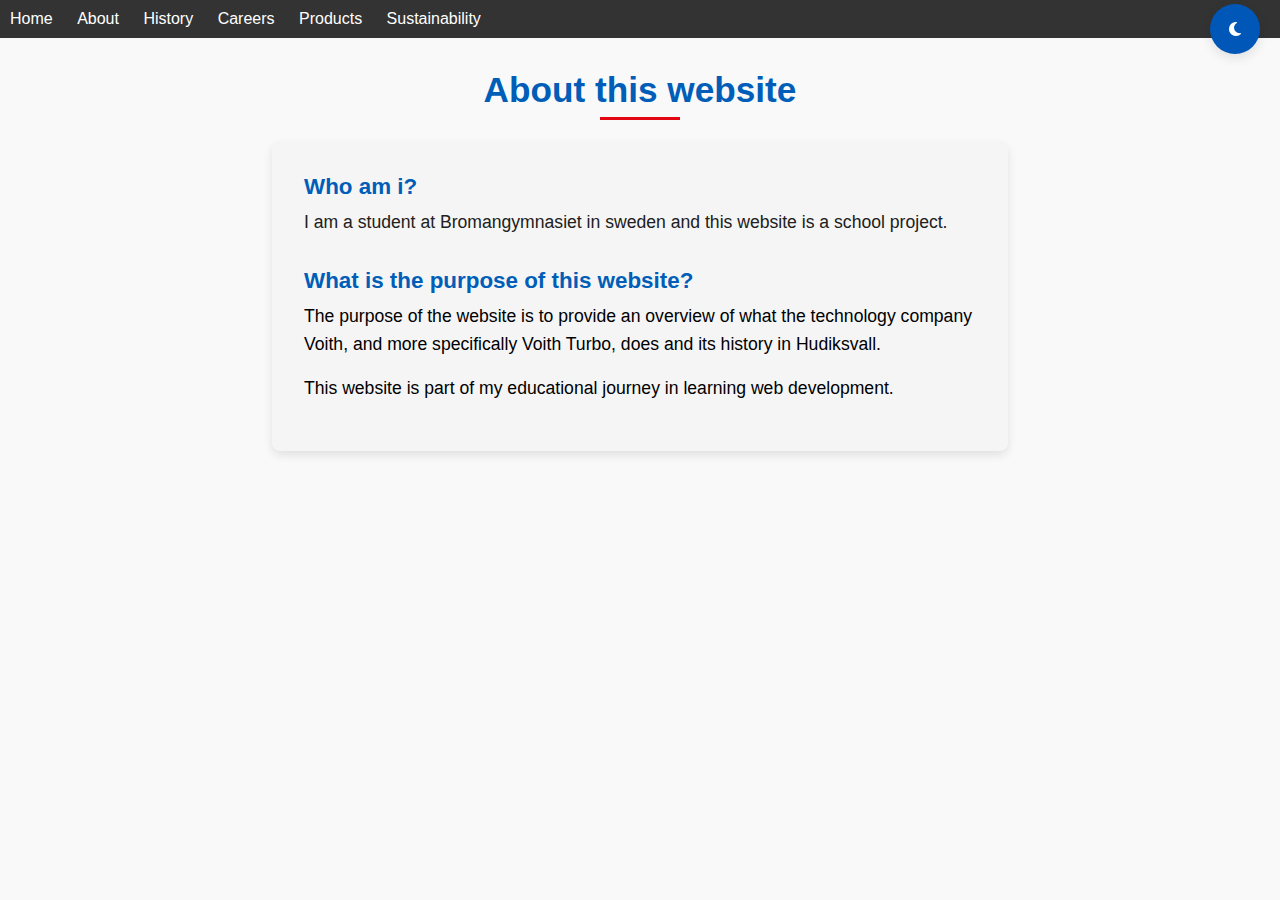
<file: about.html>
<!DOCTYPE html>
<html lang="en">

<head>
    <link rel="stylesheet" href="style/style.css">
    <link rel="stylesheet" href="https://cdnjs.cloudflare.com/ajax/libs/font-awesome/6.4.0/css/all.min.css">
    <meta charset="UTF-8">
    <meta name="viewport" content="width=device-width, initial-scale=1.0">
    <title>Voith</title>
</head>

<body>
    <script src="./js/script.js"></script>
    <button id="dark-mode-toggle">
        <i class="fas fa-moon"></i>
    </button>
    <header class="about-header">
        <nav>
            <ul>
                <li><a href="index.html">Home</a></li>
                <li><a href="about.html">About</a></li>
                <li><a href="history.html">History</a></li>
                <li><a href="careers.html">Careers</a></li>
                <li><a href="products.html">Products</a></li>
                <li><a href="sustainability.html">Sustainability</a></li>
            </ul>
        </nav>
    </header>

    <div class="about-container">
        <h1 class="about-title">About this website</h1>

        <div class="about-content">
            <p class="about-text">Who am i?</p>
            <p class="about-text2">I am a student at Bromangymnasiet in sweden and this website is a school project.</p>

            <p class="about-text3">What is the purpose of this website?</p>
            <p class="about-text4">The purpose of the website is to provide an overview of what the technology company
                Voith,
                and more specifically Voith Turbo, does and its history in Hudiksvall.</p>
            <p class="about-text5">This website is part of my educational journey in learning web development.</p>
        </div>
    </div>
</body>

</html>
</file>
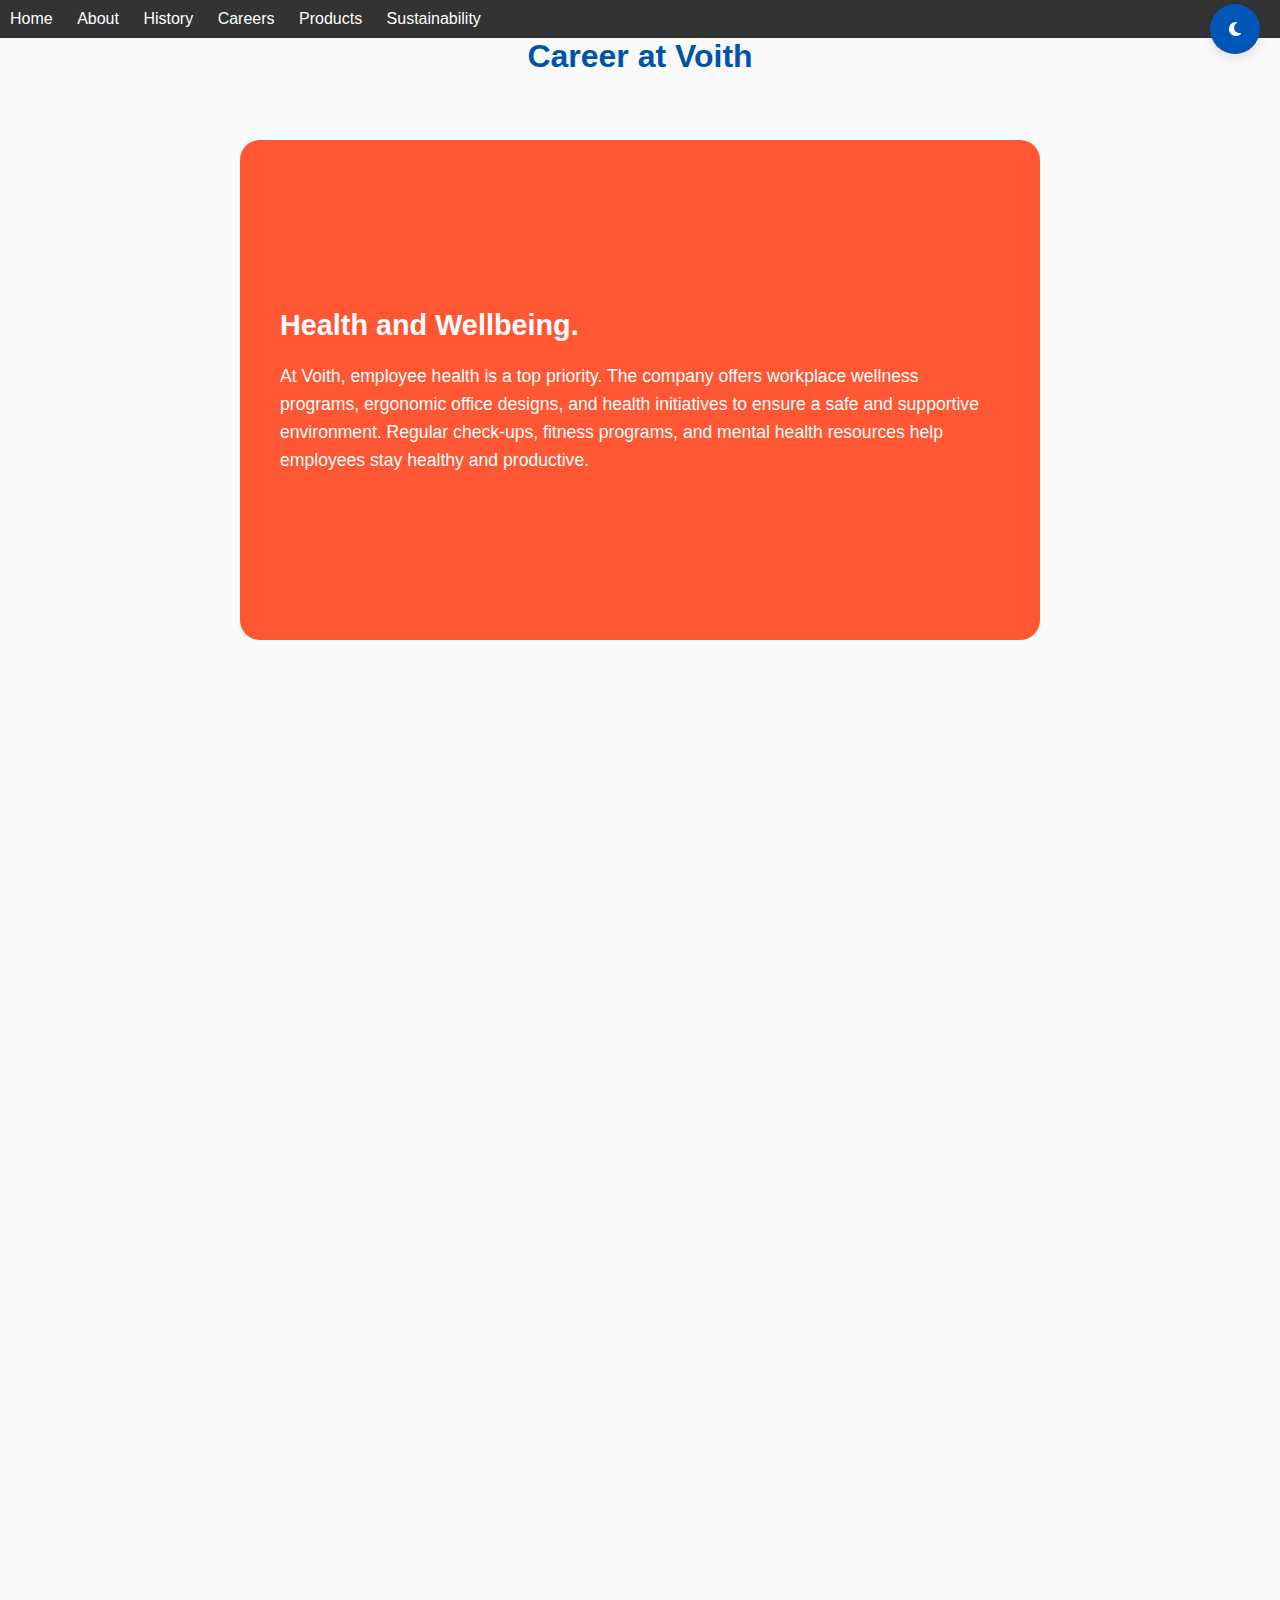
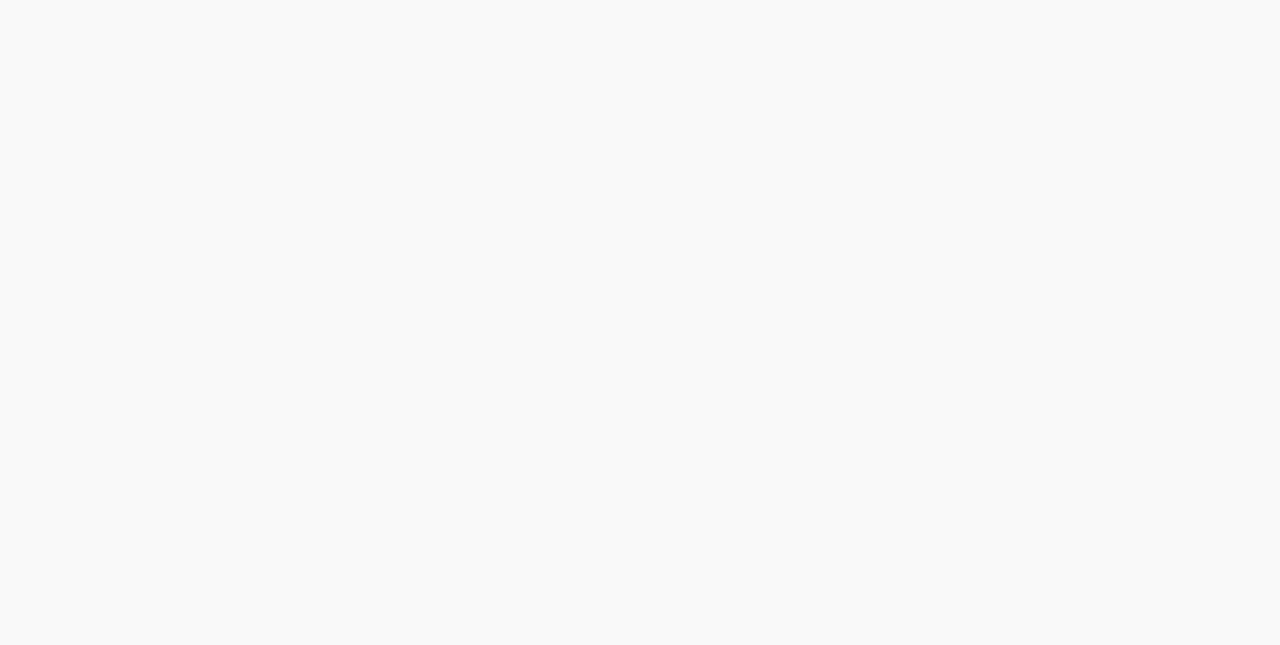
<file: careers.html>
<!DOCTYPE html>
<html lang="en">

<head>
    <link rel="stylesheet" href="style/style.css">
    <link rel="stylesheet" href="https://cdnjs.cloudflare.com/ajax/libs/font-awesome/6.4.0/css/all.min.css">
    <meta charset="UTF-8">
    <meta name="viewport" content="width=device-width, initial-scale=1.0">
    <title>Voith</title>
</head>

<body>
    <script src="./js/script.js"></script>
    <header>
        <nav>
            <ul>
                <li><a href="index.html">Home</a></li>
                <li><a href="about.html">About</a></li>
                <li><a href="history.html">History</a></li>
                <li><a href="careers.html">Careers</a></li>
                <li><a href="products.html">Products</a></li>
                <li><a href="sustainability.html">Sustainability</a></li>
            </ul>
        </nav>
    </header>
    <button id="dark-mode-toggle">
        <i class="fas fa-moon"></i>
    </button>

    <body>
        <h1>Career at Voith</h1>
        <div class="slides">
            <div class="section">
                <div>
                    <h2>Health and Wellbeing.</h2>
                    <p>At Voith, employee health is a top priority. The company offers workplace wellness programs,
                        ergonomic office designs, and health initiatives to ensure a safe and supportive environment.
                        Regular check-ups, fitness programs, and mental health resources help employees stay healthy and
                        productive. </p>
                </div>
            </div>
            <div class="section">
                <div>
                    <h2>A fair salary.</h2>
                    <p>Voith is committed to fair and competitive salaries that reflect employees’ skills and
                        contributions. The company ensures transparent and equitable pay structures, along with
                        performance-based bonuses and additional benefits, creating financial security and motivation
                        for its workforce.</p>
                </div>
            </div>
            <div class="section">
                <div>
                    <h2>Flexible work models</h2>
                    <p> Understanding the need for work-life balance, Voith provides flexible work arrangements,
                        including remote work options and adaptable schedules. These models allow employees to balance
                        professional and personal responsibilities while maintaining efficiency and engagement.</p>
                </div>
            </div>
            <div class="section">
                <div>
                    <h2>Further training and development</h2>
                    <p>Voith supports continuous learning through specialized training programs, workshops, and
                        leadership development initiatives. Employees have access to career growth opportunities,
                        mentorship programs, and further education, ensuring long-term professional success within the
                        company.</p>
                </div>
            </div>

            <script src="./js/transition.js"></script>
    </body>

</html>
</file>
<file: style/style.css>
:root {
    --primary-color: #0057b7;
    --secondary-color: #004494;
    --accent-color: #f0f8ff;
    --text-color: #333;
    --light-gray: #f5f5f5;
    --white: #ffffff;
    --shadow: 0 4px 12px rgba(0, 0, 0, 0.1);
    --border-radius: 8px;
    --transition: all 0.3s ease;
}


body {
    font-family: Arial, sans-serif;
    margin: 0;
    padding: 0;
    color: #333;
    background-color: #f4f4f4;
}

h1 {
    text-align: center;
    color: #0054a6;
    font-size: 2em;
}

nav {
    background-color: #333;
    color: #fff;
    padding: 10px;
}

nav ul {
    list-style-type: none;
    padding: 0;
}

nav ul li {
    display: inline;
    margin-right: 20px;
}

nav ul li a {
    color: #fff;
    text-decoration: none;
}

nav a:hover {
    text-decoration: underline;
}

footer {
    background-color: #333;
    color: #fff;
    text-align: center;
    padding: 10px 0;
    position: fixed;
    bottom: 0;
    width: 100%;
}

.social-links a {
    margin: 0 10px;
    color: #fff;
    text-decoration: none;
}

form {
    position: absolute;
    top: 10px;
    right: 10px;
}

.background-image {
    width: 100%;
    height: auto;
}

.card-container {
    display: flex;
    gap: 50px;
    justify-content: center;
    margin-top: 40px;
}

.card {
    width: 250px;
    overflow: hidden;
    border-radius: 10px;
    box-shadow: 0 4px 8px rgba(0, 0, 0, 0.2);
    transition: transform 0.3s ease;
    background: white;
    text-align: center;
}

.card img {
    width: 100%;
    height: 200px;
    object-fit: cover;
    display: block;
    transition: transform 0.3s ease;
}

.card:hover img {
    transform: scale(1.05);
}

.info {
    padding: 15px;
}

.info p {
    color: black;
    margin: 0;
    text-decoration: none;
}

.background-images {
    position: relative;
}

.text-overlay {
    position: absolute;
    top: 50px;
    left: 650px;
    color: rgb(28, 77, 212);
    font-size: 24px;
    background-color: rgb(255, 255, 255);
    padding: 10px;
    border-radius: 5px;
}

.hero-container {
    position: relative;
    text-align: center;
    color: white;
}

.hero-container .background-image {
    width: 100%;
    height: auto;
}

.hero-container h1 {
    position: absolute;
    top: 15%;
    left: 50%;
    transform: translate(-50%, -50%);
    font-size: 1.5em;
    color: rgb(0, 0, 0);
    text-align: center;
    background-color: rgba(200, 200, 200, 0.4);

}

.hero-container.parallax {
    position: relative;
    background-attachment: fixed;
    background-position: center;
    background-repeat: no-repeat;
    background-size: cover;
    height: 100vh;
}

.content-section {
    padding: 50px;
    text-align: center;
}

.background-images.parallax {
    position: relative;
    background-attachment: fixed;
    background-position: center;
    background-repeat: no-repeat;
    background-size: cover;
    height: 100vh;
}

.text-overlay {
    position: absolute;
    top: 50%;
    left: 50%;
    transform: translate(-50%, -50%);
    color: rgb(0, 0, 0);
    text-align: center;
}



.button-container {
    display: flex;
    justify-content: center;
    align-items: center;
    height: 10vh;
}

.fun-button {
    padding: 1px 3px;
    font-size: 1.2rem;
    color: rgb(255, 255, 255);
    background-color: #3498db;
    border: none;
    border-radius: 5px;
    cursor: pointer;
    transition: transform 0.3s, background-color 0.3s;
}

.fun-button:hover {
    transform: scale(1.1);
    background-color: #2980b9;
}

.fun-button:active {
    transform: scale(0.9);
}

body {
    background-color: white;
    color: black;
    transition: background-color 0.3s, color 0.3s;
}

body.dark-mode {
    background-color: #121212;
    color: white;
}

#dark-mode-toggle {
    padding: 8px 16px;
    font-size: 1rem;
    color: white;
    background-color: #3498db;
    border: none;
    border-radius: 5px;
    cursor: pointer;
    position: absolute;
    top: 4px;
    right: 20px;
    z-index: 1000;
}

#dark-mode-toggle:hover {
    background-color: #2980b9;
}

#dark-mode-toggle {
    position: fixed;
    bottom: 20px;
    right: 20px;
    background-color: var(--primary-color);
    color: var(--white);
    border: none;
    border-radius: 50%;
    width: 50px;
    height: 50px;
    display: flex;
    align-items: center;
    justify-content: center;
    cursor: pointer;
    box-shadow: var(--shadow);
    z-index: 90;
    transition: var(--transition);
}

#dark-mode-toggle:hover {
    transform: scale(1.1);
}


.fun-button {
    opacity: 0;
    transform: translateX(-100%);
    animation: slideIn 0.5s ease-out forwards;
}

@keyframes slideIn {
    from {
        opacity: 0;
        transform: translateX(-100%);
    }

    to {
        opacity: 1;
        transform: translateX(0);
    }
}

* {
    margin: 0;
    padding: 0;
    box-sizing: border-box;
    font-family: 'Arial', sans-serif;
}

body {
    background-color: #f9f9f9;
    color: #333;
}

.grön {
    color: #2E7D32;
}


.hero {
    background-image: url('sustainability-hero.jpg');
    background-size: cover;
    background-position: center;
    padding: 50px 20px;
    color: white;
    text-align: center;
}

.hero h1 {
    font-size: 2.5em;
    margin-bottom: 10px;
}

.hero p {
    font-size: 1.2em;
    margin-top: 10px;
}


.content {
    padding: 40px 20px;
    text-align: center;
}

.content h2 {
    font-size: 2em;
    margin-bottom: 20px;
}

.content p {
    font-size: 1.1em;
    margin-bottom: 30px;
    line-height: 1.6;
}

.cards {
    display: flex;
    justify-content: space-around;
    gap: 20px;
}

.card {
    background-color: #ffffff;
    padding: 20px;
    width: 30%;
    border: 1px solid #ddd;
    border-radius: 8px;
    box-shadow: 0 4px 8px rgba(0, 0, 0, 0.1);
}

.card h3 {
    margin-bottom: 10px;
    font-size: 1.3em;
}

.card p {
    font-size: 1em;
    color: #555;
}

.cta {
    background-color: #2E7D32;
    color: white;
    padding: 30px 20px;
    text-align: center;
}

.cta p {
    font-size: 1.2em;
    margin-bottom: 15px;
}

.cta-button {
    background-color: #ffffff;
    color: #2E7D32;
    padding: 10px 25px;
    text-decoration: none;
    font-weight: bold;
    border-radius: 5px;
    transition: background-color 0.3s;
}

.cta-button:hover {
    background-color: #ffffff;
    color: #1B5E20;
}

.slides {
    display: flex;
    flex-direction: column;
    align-items: center;
    padding-top: 50px;

}

.slides .section {
    width: 80%;
    max-width: 800px;
    min-width: 800px;
    height: 500px;
    margin: 15px 0;
    border-radius: 20px;
    display: flex;
    align-items: center;
    justify-content: center;
    font-size: 2rem;
    font-weight: bold;
    color: white;
    opacity: 0;
    transition: opacity 1s ease-out, transform 1s ease-out;
}

.section div {
    padding: 40px;
    max-width: 100%;
}


.section h2 {
    font-size: 1.8rem;
    margin-top: 0;
    margin-bottom: 20px;
    position: relative;
    display: inline-block;
}

.section p {
    font-size: 1.1rem;
    font-weight: normal;
    line-height: 1.6;
    margin-bottom: 0;
}


.section:nth-child(odd) {
    transform: translateX(-100%);
}

.section:nth-child(even) {
    transform: translateX(100%);
}

.section.show {
    opacity: 1;
    transform: translateX(0);
}

.section.hide {
    opacity: 0;
    transform: translateX(-100%) !important;
}

.section:nth-child(1) {
    background: #ff5733;
}

.section:nth-child(2) {
    background: #33a8ff;
}

.section:nth-child(3) {
    background: #33ff57;
}

.section:nth-child(4) {
    background: #f0a500;
}

.section:nth-child(5) {
    background: #ff5733;
}

.p10 {
    text-align: center;
    color: #2E7D32;
    font-size: 2em;
}


.about-container {
    max-width: 800px;
    margin: 0 auto;
    padding: 2rem;
}

.about-title {
    color: #005eb8;
    text-align: center;
    font-size: 2.2rem;
    margin-bottom: 2rem;
    position: relative;
}

.about-title::after {
    content: '';
    position: absolute;
    bottom: -10px;
    left: 50%;
    transform: translateX(-50%);
    width: 80px;
    height: 3px;
    background-color: #e30613;
}

.about-content {
    background-color: #f5f5f5;
    border-radius: 8px;
    padding: 2rem;
    box-shadow: 0 4px 10px rgba(0, 0, 0, 0.1);
}

.about-text {
    font-weight: 700;
    font-size: 1.4rem;
    color: #005eb8;
    margin-bottom: 0.5rem;
}

.about-text2 {
    margin-bottom: 2rem;
    line-height: 1.6;
    font-size: 1.1rem;
    color: #202020;
}

.about-text3 {
    font-weight: 700;
    font-size: 1.4rem;
    color: #005eb8;
    margin-top: 1.5rem;
    margin-bottom: 0.5rem;
}

.about-text4,
.about-text5 {
    line-height: 1.6;
    font-size: 1.1rem;
    margin-bottom: 1rem;
    color: #000000;

}
.info-container {
    max-width: 1200px;
    margin: 0 auto;
    padding: 0 20px;
}

.info-title {
    font-size: 2.5rem;
    color: #333;
    margin: 2rem 0;
    text-align: center;
}

.info-subtitle {
    font-size: 1.5rem;
    color: #555;
    margin-bottom: 2rem;
    text-align: center;
}

.info-section {
    margin: 3rem 0;
}

.info-section-title {
    font-size: 1.8rem;
    color: #333;
    margin-bottom: 1.5rem;
    position: relative;
    padding-bottom: 10px;
}

.info-section-title::after {
    content: '';
    position: absolute;
    bottom: 0;
    left: 0;
    width: 560px;
    height: 3px;
    background-color: #0066cc;
}

.info-card {
    display: flex;
    margin-bottom: 3rem;
    background-color: #fff;
    border-radius: 8px;
    box-shadow: 0 4px 12px rgba(0, 0, 0, 0.1);
    overflow: hidden;
}

.info-card:nth-child(even) {
    flex-direction: row-reverse;
}

.info-card-image {
    flex: 1;
    min-width: 300px;
    overflow: hidden;
}

.info-card-image img {
    width: 100%;
    height: 100%;
    object-fit: cover;
    display: block;
    transition: transform 0.3s ease;
}

.info-card:hover .info-card-image img {
    transform: scale(1.05);
}

.info-card-content {
    flex: 1;
    padding: 30px;
}

.info-card-title {
    font-size: 1.5rem;
    margin-bottom: 1rem;
    color: #333;
}

.info-card-text {
    font-size: 1rem;
    line-height: 1.6;
    color: #555;
}

.dark-mode .info-card {
    background-color: #2d2d2d;
    box-shadow: 0 4px 12px rgba(0, 0, 0, 0.3);
}

.dark-mode .info-title,
.dark-mode .info-section-title,
.dark-mode .info-card-title {
    color: #f1f1f1;
}

.dark-mode .info-subtitle,
.dark-mode .info-card-text {
    color: #d1d1d1;
}

@media (max-width: 768px) {
    .info-card, 
    .info-card:nth-child(even) {
        flex-direction: column;
    }
    
    .info-card-image {
        min-height: 250px;
    }
}
</file>
